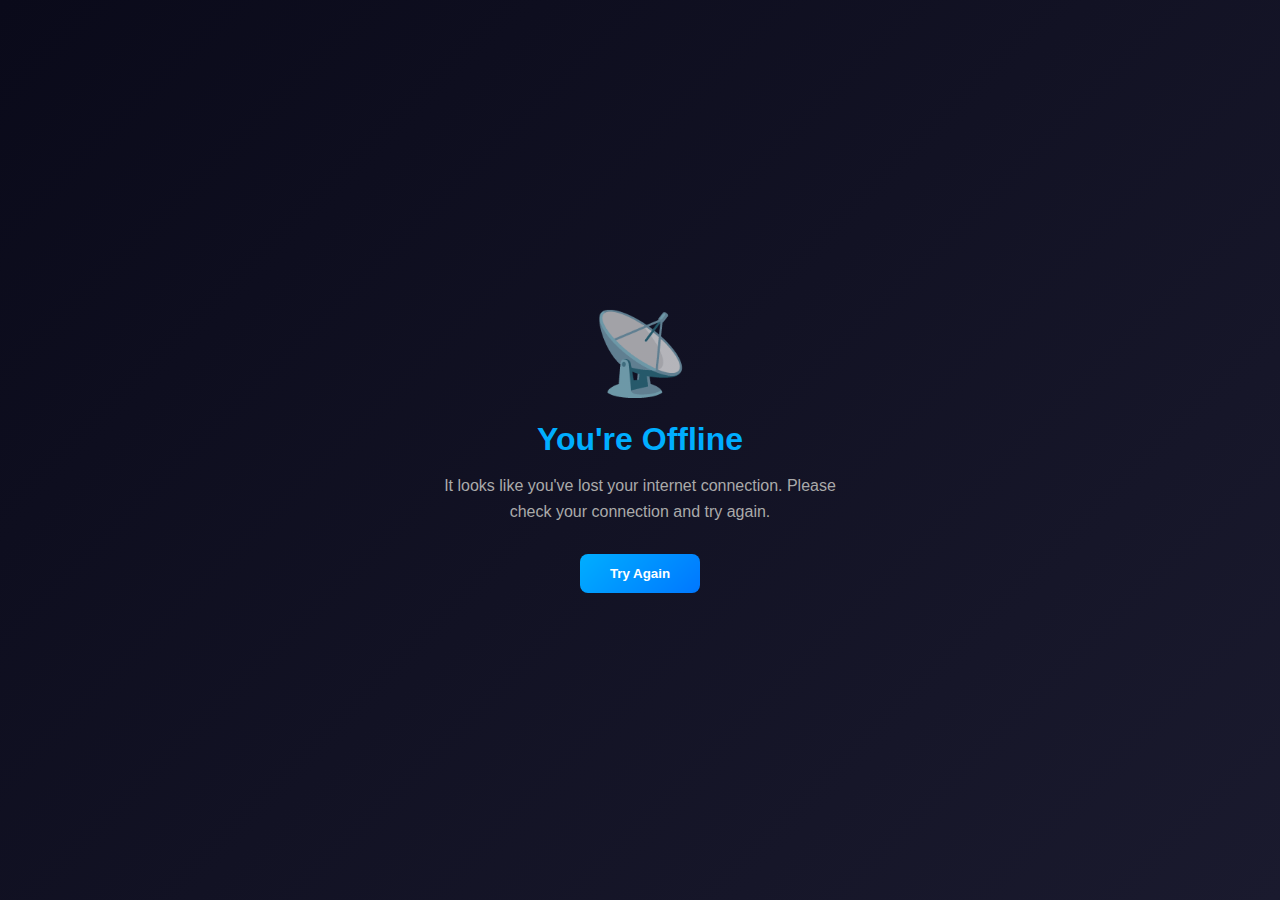
<file: offline.html>
<!DOCTYPE html>
<html lang="en">

<head>
    <meta charset="UTF-8">
    <meta name="viewport" content="width=device-width, initial-scale=1.0">
    <title>Offline | Pratham Kumar</title>
    <style>
        * {
            margin: 0;
            padding: 0;
            box-sizing: border-box;
        }

        body {
            font-family: 'Poppins', sans-serif;
            background: linear-gradient(135deg, #0a0a1a 0%, #1a1a2e 100%);
            color: #fff;
            min-height: 100vh;
            display: flex;
            align-items: center;
            justify-content: center;
            text-align: center;
            padding: 20px;
        }

        .offline-container {
            max-width: 400px;
        }

        .offline-icon {
            font-size: 5rem;
            margin-bottom: 20px;
            opacity: 0.7;
        }

        h1 {
            font-size: 2rem;
            margin-bottom: 15px;
            color: #00aeff;
        }

        p {
            color: #aaa;
            margin-bottom: 30px;
            line-height: 1.6;
        }

        .retry-btn {
            display: inline-block;
            padding: 12px 30px;
            background: linear-gradient(135deg, #00aeff, #0077ff);
            color: #fff;
            text-decoration: none;
            border-radius: 8px;
            font-weight: 600;
            transition: all 0.3s ease;
            cursor: pointer;
            border: none;
        }

        .retry-btn:hover {
            transform: translateY(-2px);
            box-shadow: 0 5px 20px rgba(0, 174, 255, 0.4);
        }
    </style>
</head>

<body>
    <div class="offline-container">
        <div class="offline-icon">📡</div>
        <h1>You're Offline</h1>
        <p>It looks like you've lost your internet connection. Please check your connection and try again.</p>
        <button class="retry-btn" onclick="window.location.reload()">Try Again</button>
    </div>
</body>

</html>
</file>
